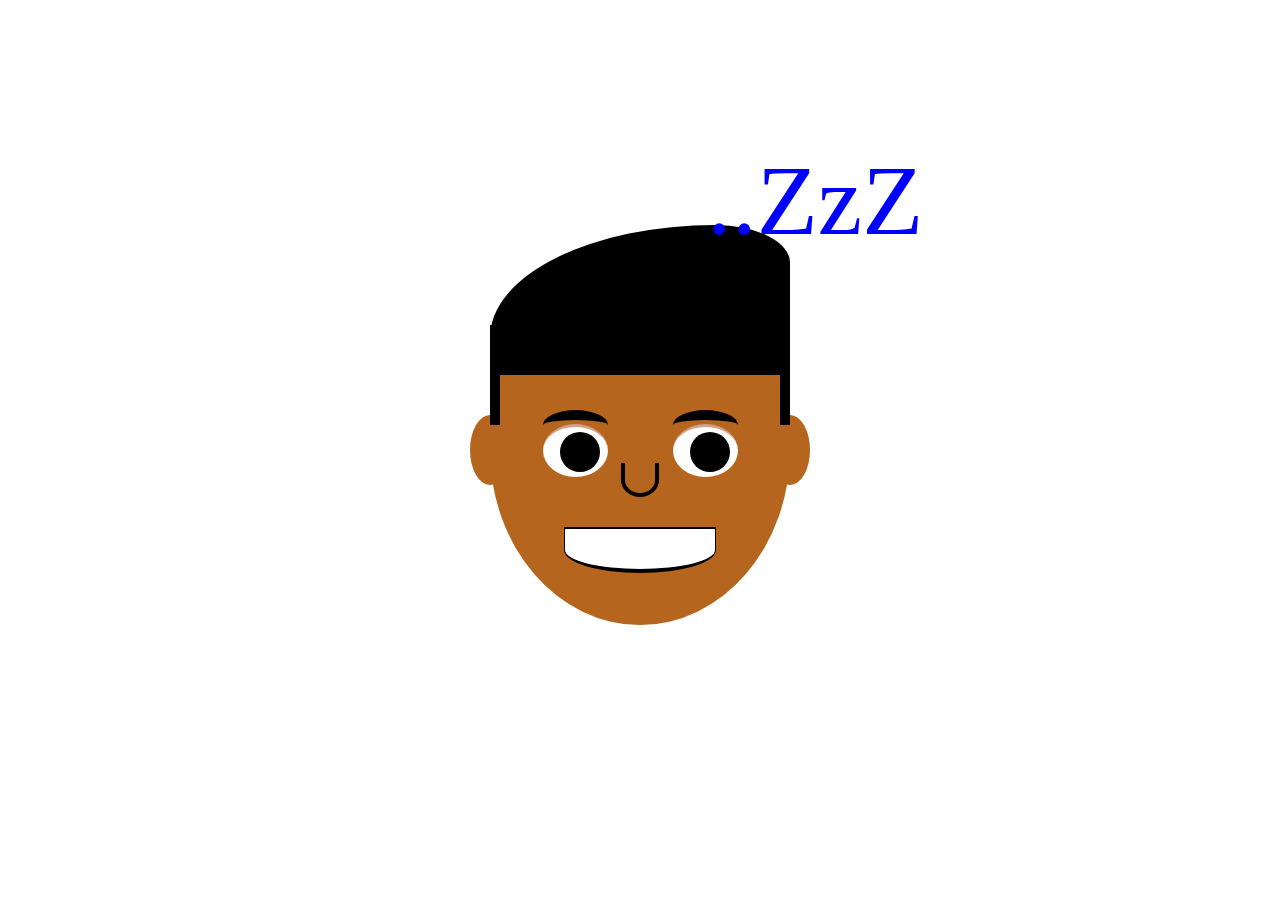
<file: Week-2/index.html>
<!DOCTYPE html>
<html lang="en">
<head>
    <meta charset="UTF-8">
    <meta http-equiv="X-UA-Compatible" content="IE=edge">
    <meta name="viewport" content="width=device-width, initial-scale=1.0">
    <!-- Link to an external CSS file named "animatedstyle.css" -->
    <link rel="stylesheet" href="./animatedstyle.css">
    <!-- Link to Bootstrap CSS from a CDN (Content Delivery Network) -->
    <link href="https://cdn.jsdelivr.net/npm/bootstrap@5.3.0/dist/css/bootstrap.min.css" rel="stylesheet" integrity="sha384-9ndCyUaIbzAi2FUVXJi0CjmCapSmO7SnpJef0486qhLnuZ2cdeRhO02iuK6FUUVM" crossorigin="anonymous">
    <title>Animated Me</title>
</head>
<body>

    <!-- Container to hold the animated figure -->
    <div class="container mt-5">
        <div class="row justify-content-center">
            <!-- Column to hold the figure with specified sizes for different screen sizes -->
            <div class="col-10 col-sm-6 col-md-6 col-lg-4 ">
                 <!-- The animated figure -->
                <div class="head">
                    <!-- Hidden paragraph that appears only on larger screens (md and above) -->
                    <div class="para display-7 d-none d-sm-block">
                        <p>..ZzZ</p>
                    </div>
                    <div class="hair"></div>
                        <div class="eyes">
                            <div class="eye"></div>
                            <div class="eye"></div>
                        </div>
                        <div class="brows">
                            <div class="brow"></div>
                            <div class="brow"></div>
                        </div>
                        <div class="nose"></div>
                        <div class="mouth"></div>
                        <div class="ears">
                            <div class="ear"></div>
                            <div class="ear"></div>
                     </div>
                </div>
            </div>
        </div>
    </div>
       
    <!-- Script tag to include Bootstrap JS from a CDN -->
    <script src="https://cdn.jsdelivr.net/npm/bootstrap@5.3.0/dist/js/bootstrap.bundle.min.js" integrity="sha384-geWF76RCwLtnZ8qwWowPQNguL3RmwHVBC9FhGdlKrxdiJJigb/j/68SIy3Te4Bkz" crossorigin="anonymous"></script>
</body>
</html>
</file>
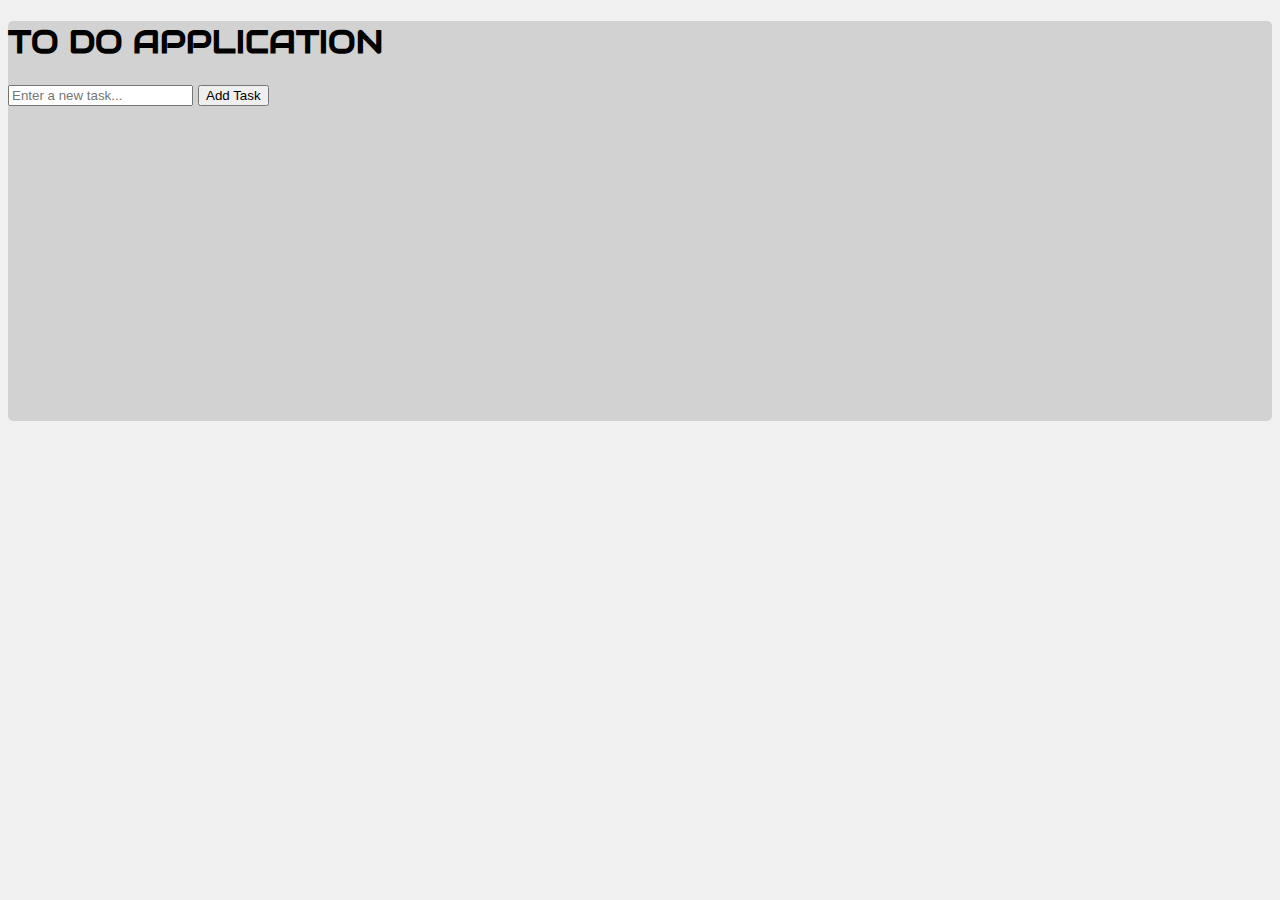
<file: Week-3/index.html>
<!DOCTYPE html>
<html lang="en">
<head>
    <meta charset="UTF-8">
    <meta http-equiv="X-UA-Compatible" content="IE=edge">
    <meta name="viewport" content="width=device-width, initial-scale=1.0">
    <title>To Do - Software</title>
    <link rel="stylesheet" href="./todostyle.css">
    <link href="https://cdn.jsdelivr.net/npm/bootstrap@5.3.1/dist/css/bootstrap.min.css" rel="stylesheet" integrity="sha384-4bw+/aepP/YC94hEpVNVgiZdgIC5+VKNBQNGCHeKRQN+PtmoHDEXuppvnDJzQIu9" crossorigin="anonymous">
    <script src="https://ajax.googleapis.com/ajax/libs/jquery/3.6.4/jquery.min.js"></script>
    <!-- Font Audiowide -->  
    <link rel="stylesheet" href="https://fonts.googleapis.com/css?family=Audiowide">
</head>
<body>
    <div class="container ctn justify-content-center align-items-center my-5">
        <div class="row justify-content-center">
            <h1 class="row justify-content-center mt-2">TO DO APPLICATION</h1>
            
            <div class="row">
                <input type="text" id="taskInput" class="form-control mt-2" placeholder="Enter a new task...">
                <button type="submit" id="submittask" class="btn add btn-dark mt-2">Add Task</button>
            </div>
        </div>
        
        <div class="row mt-4">
            <div class="col-md-12">
                <ul id="taskList">
                    
                </ul>
            </div>
        </div>
        
        
        

    <script src="./script.js"></script>
    <script src="https://cdn.jsdelivr.net/npm/bootstrap@5.3.1/dist/js/bootstrap.bundle.min.js" integrity="sha384-HwwvtgBNo3bZJJLYd8oVXjrBZt8cqVSpeBNS5n7C8IVInixGAoxmnlMuBnhbgrkm" crossorigin="anonymous"></script>
</body>
</html>
</file>
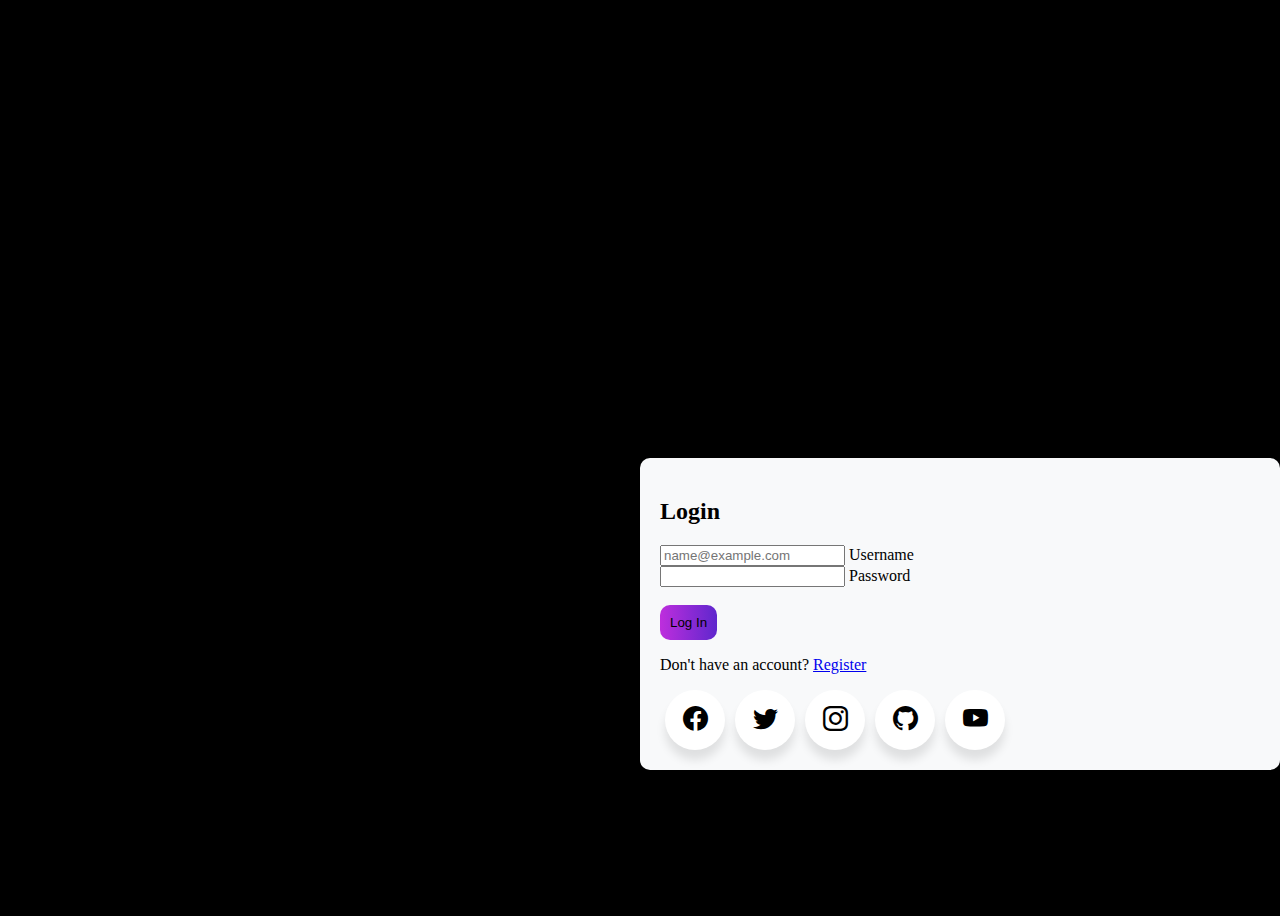
<file: Week-4/index.html>
<!DOCTYPE html>
<html lang="en">
<head>
    <meta charset="UTF-8">
    <meta http-equiv="X-UA-Compatible" content="IE=edge">
    <meta name="viewport" content="width=device-width, initial-scale=1.0">
    <link href="https://cdn.jsdelivr.net/npm/bootstrap@5.3.0/dist/css/bootstrap.min.css" rel="stylesheet" integrity="sha384-9ndCyUaIbzAi2FUVXJi0CjmCapSmO7SnpJef0486qhLnuZ2cdeRhO02iuK6FUUVM" crossorigin="anonymous">
    <script src="https://ajax.googleapis.com/ajax/libs/jquery/3.6.4/jquery.min.js"></script>
    <link rel="stylesheet" href="./weekfourstyle.css">
    <title>Landing Page</title>
</head>
<body>
    <div class="container d-flex flex-column align-items-center justify-content-center vh-100">
        <!-- ========== LOG IN FORM START ========== -->
        <div class="square-form" id="login-form">
            <h2>Login</h2>
            <form>
              <div class="form-group">
                <div class="form-floating mb-3">
                    <input type="text" class="form-control" id="username" placeholder="name@example.com">
                    <label for="username">Username</label>
                </div>
              </div>
              <div class="form-group">
                <div class="form-floating mb-3">
                    <input type="password" class="form-control" id="password" name="password" placeholder="">
                    <label for="password">Password</label>
                </div>
              </div>
              <br>
              <div class="d-flex align-items-center justify-content-center">
                <button type="button" class="btn"><a href="home.html" style="color: inherit; text-decoration:none; ">Log In</a></button>
              </div>
              <p class="mt-3">Don't have an account? <a href="#" id="register-link">Register</a></p>
            </form>
            <div class="wrapper">
              <div class="button facebook">
                <div class="icon">
                  <i class="bi bi-facebook"></i>
                  <span>Facebook</span>
                </div>
              </div>
            </div>
            
            <div class="wrapper">
              <div class="button twitter">
                <div class="icon">
                  <i class="bi bi-twitter"></i>
                  <span>Twitter</span>
                </div>
              </div>
            </div>
            
            <div class="wrapper">
              <div class="button instagram">
                <div class="icon">
                  <i class="bi bi-instagram"></i>
                  <span>Instagram</span>
                </div>
              </div>
            </div>
            
            <div class="wrapper">
              <div class="button github">
                <div class="icon">
                  <i class="bi bi-github"></i>
                  <span>Github</span>
                </div>
              </div>
            </div>
            
            <div class="wrapper">
              <div class="button youtube">
                <div class="icon">
                  <i class="bi bi-youtube"></i>
                  <span>Youtube</span>
                </div>
              </div>
            </div>
        </div>
        
        <!-- ========== LOG IN FORM END ========== -->


        <!-- ========== SIGN UP FORM START ========== -->
        <div class="square-form-register" id="register-form">
            <h2>Sign Up</h2>
            <form>
              <div class="form-group">
                <div class="form-floating mb-3">
                    <input type="text" class="form-control" id="lusername" placeholder="name@example.com">
                    <label for="username">Username</label>
                </div>
              </div>
              <div class="form-group">
                <div class="form-floating mb-3">
                    <input type="password" class="form-control" id="lpassword" name="password" placeholder="">
                    <label for="password">Password</label>
                </div>
              </div>
              <div class="form-group">
                <div class="form-floating mb-3">
                    <input type="text" class="form-control" id="email" name="email" placeholder="">
                    <label for="email">Email</label>
                </div>
              </div>
              <div class="form-group">
                <div class="form-floating mb-3">
                    <input type="number" class="form-control" id="pnumber" name="pnumber" placeholder="">
                    <label for="pnumber">Phone Number</label>
                </div>
              </div>
              <br>
              <div class="d-flex align-items-center justify-content-center">
                <button type="submit" class="btn btn-primary" id="registerbutton">Register</button>
              </div>
              <p class="mt-3">Already registered? <a href="#" id="login-link">Log In</a></p>
            </form>
            <div class="wrapper">
              <div class="button facebook">
                <div class="icon">
                  <i class="bi bi-facebook"></i>
                  <span>Facebook</span>
                </div>
              </div>
            </div>
            
            <div class="wrapper">
              <div class="button twitter">
                <div class="icon">
                  <i class="bi bi-twitter"></i>
                  <span>Twitter</span>
                </div>
              </div>
            </div>
            
            <div class="wrapper">
              <div class="button instagram">
                <div class="icon">
                  <i class="bi bi-instagram"></i>
                  <span>Instagram</span>
                </div>
              </div>
            </div>
            
            <div class="wrapper">
              <div class="button github">
                <div class="icon">
                  <i class="bi bi-github"></i>
                  <span>Github</span>
                </div>
              </div>
            </div>
            
            <div class="wrapper">
              <div class="button youtube">
                <div class="icon">
                  <i class="bi bi-youtube"></i>
                  <span>Youtube</span>
                </div>
              </div>
            </div>
        </div>
        <!-- ========== SIGN UP FORM END ========== -->
    </div>
    
    <!-- ========== POP UP START ========== -->
    <div class="popup" id="success-popup">
        <div class="popup-content">
          <div class="checkmark">
            <div class="checkmark-circle"></div>
            <div class="checkmark-stem"></div>
            <div class="checkmark-kick"></div>
          </div>
          <h3>Successfully Registered!</h3>
          <p>Your registration was successful.</p>
          <button class="btn btn-primary" id="close-popup">Close Popup</button>
        </div>
      </div>
      <!-- ========== POP UP END ========== -->

    <script src="./main.js"></script>
    <script src="https://cdn.jsdelivr.net/npm/bootstrap@5.3.0/dist/js/bootstrap.bundle.min.js" integrity="sha384-geWF76RCwLtnZ8qwWowPQNguL3RmwHVBC9FhGdlKrxdiJJigb/j/68SIy3Te4Bkz" crossorigin="anonymous"></script>
</body>
</html>
</file>
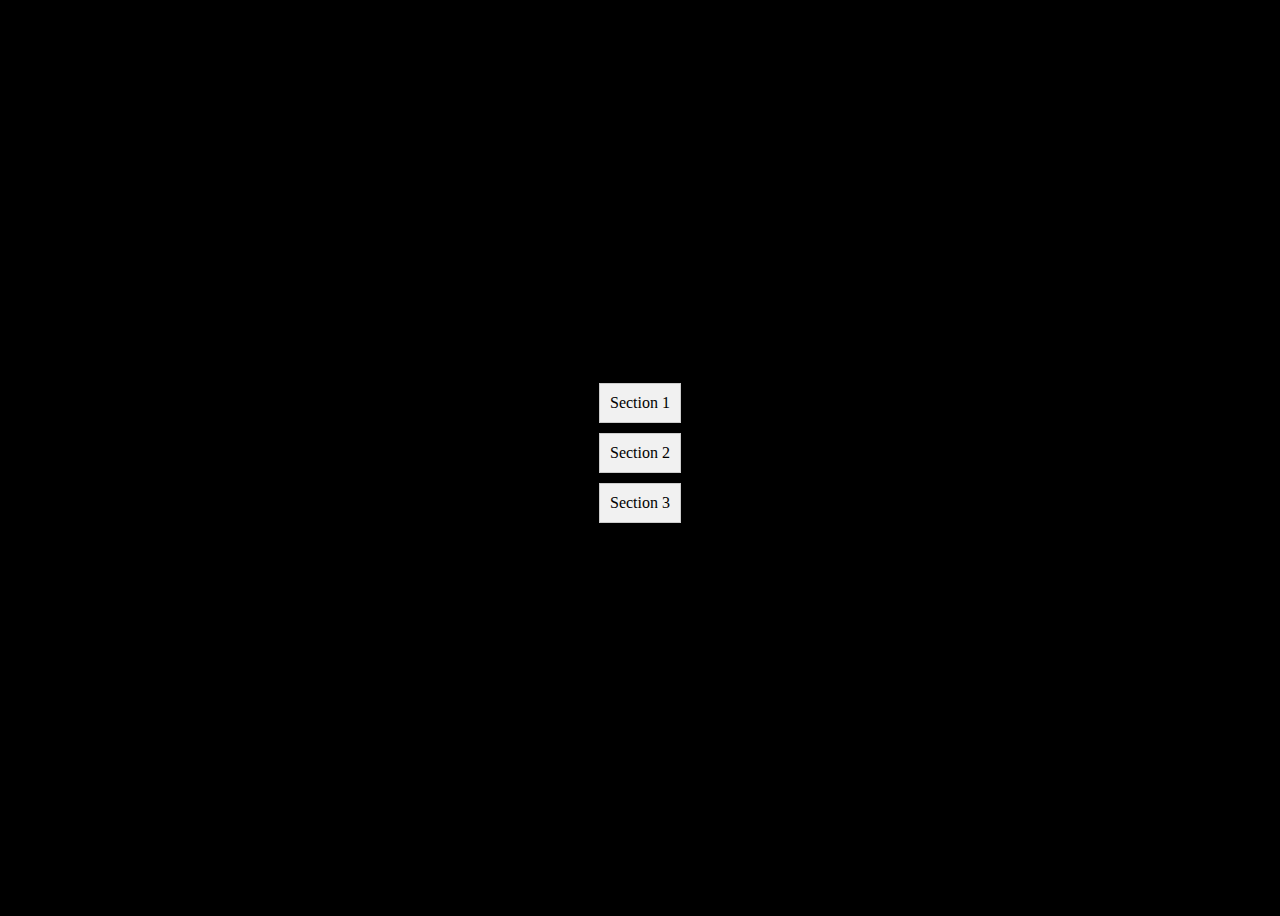
<file: Week-4/home.html>
<!DOCTYPE html>
<html lang="en">
<head>
    <meta charset="UTF-8">
    <meta http-equiv="X-UA-Compatible" content="IE=edge">
    <meta name="viewport" content="width=device-width, initial-scale=1.0">
    <link href="https://cdn.jsdelivr.net/npm/bootstrap@5.3.0/dist/css/bootstrap.min.css" rel="stylesheet" integrity="sha384-9ndCyUaIbzAi2FUVXJi0CjmCapSmO7SnpJef0486qhLnuZ2cdeRhO02iuK6FUUVM" crossorigin="anonymous">
    <script src="https://ajax.googleapis.com/ajax/libs/jquery/3.6.4/jquery.min.js"></script>
    <link rel="stylesheet" href="./weekfourstyle.css">
    <title>Home</title>
</head>
<body>
    <div class="container">
        <div class="collapsible">
          <div class="collapsible-header">Section 1</div>
          <div class="collapsible-content">
            <p style="color: white;">This is the content of section 1.</p>
          </div>
        </div>
        <div class="collapsible">
          <div class="collapsible-header">Section 2</div>
          <div class="collapsible-content">
            <p style="color: white;" >This is the content of section 2.</p>
          </div>
        </div>
        <div class="collapsible">
          <div class="collapsible-header">Section 3</div>
          <div class="collapsible-content">
            <p style="color: white;">This is the content of section 3.</p>
          </div>
        </div>
      </div>


    
      <script>
        $(document).ready(function() {
            $(".collapsible").each(function() {
              const $this = $(this);
              const $header = $this.find(".collapsible-header");
              const $content = $this.find(".collapsible-content");
          
              $header.on("click", function() {
                if ($this.hasClass("active")) {
                  $this.removeClass("active");
                  $content.slideUp();
                } else {
                  $(".collapsible").removeClass("active");
                  $(".collapsible-content").slideUp();
          
                  $this.addClass("active");
                  $content.slideDown();
                }
              });
            });
          });
      </script>
    <script src="https://cdn.jsdelivr.net/npm/bootstrap@5.3.0/dist/js/bootstrap.bundle.min.js" integrity="sha384-geWF76RCwLtnZ8qwWowPQNguL3RmwHVBC9FhGdlKrxdiJJigb/j/68SIy3Te4Bkz" crossorigin="anonymous"></script>
</body>
</html>
</file>
<file: Week-3/todostyle.css>
body {
    background-color: rgb(240, 240, 240);
}
.ctn {
    background-color: rgb(210, 210, 210);
    width: auto;
    height: 400px;
    border-radius: 5px;
    font-family: Audiowide;
}

ul {
    list-style-type: none;
    padding: 0;
    margin: 0;
}

.task-list li {
    display: flex;
    justify-content: space-between;
    align-items: center;
    padding: 10px 0;
}

.task {
    flex-grow: 1;
    padding-right: 10px;
}

.task-buttons {
    display: flex;
}
</file>
<file: Week-2/animatedstyle.css>
/* Styling for the entire page */
body {
    display: flex;
    justify-content: center;
    align-items: center;
    width: 100vw;
    height: 100vh;
    margin: 0;
    /* Setting a background image for the body */
    background-image: url(https://j.gifs.com/j2VzyP.gif);
    background-size: cover;
}

/* Styling for the animated figure's head */
.head {
    background-color: #B5651D;
    width: 300px;
    height: 350px;
     /* Creating an oval shape for the head using border-radius */
    border-radius: 70% 70% 100% 100%;
    display: flex;
    align-items: center;
    justify-content: center;
}

/* Styling for the eyes and eyebrows */
.eyes, .brows {
    position: absolute;
    width: 195px;
    display: flex;
    justify-content: space-between;
}

/* Styling for the individual eye */
.eye {  
    display: flex;
    align-items: center;
    justify-content: center;  
    background-color: white;
    height: 50px;
    width: 65px;
     /* Creating a rounded shape for the eye using border-radius */
    border-radius: 100%;
    /* Adding a top border to simulate the eye's eyelid */
    border-top: 3px solid hsl(19, 46%, 68%);  
     /* Blink animation for the eye */
    animation: blink 3s infinite forwards;
}

/* Keyframes for the blink animation */
@keyframes blink {
    0%, 100% {
      height: 50px;
    }
    50% {
      height: 0px;
    }
  }

  /* Styling for the eye's iris */
.eye::before {
    content: "";
    position: absolute;
    width: 40px;
    height: 40px;
    margin-left: 10px;
    background-color: black;
     /* Creating a rounded shape for the iris using border-radius */
    border-radius: 100%;
    /* Blink animation for the iris */
    animation: blink 3s infinite forwards;
}


/* Styling for the eyebrows */
.brow {
    width: 65px;
    height: 20px;
    border-top: 10px solid;
    border-radius: 100%;
    margin-bottom: 50px;
    transition: transform 0.3s ease;
}

/* Hover effect for the eyebrows */
.brow:hover {
    transform: translateY(-5px);
}

/* Hover effect for the eyebrows */
.nose {
    position: absolute;
    border: 4px solid;
    margin-top: 60px;
    border-radius: 0% 0% 100% 100%;
    border-top: none;
    width: 30px;
    height: 30px;
    color: black;
}


/* Styling for the mouth */
.mouth {
    position: absolute;
    border: 4px solid;
    margin-top: 200px;
    border-radius: 0% 0% 100% 100%;
    width: 150px;
    height: 40px;
    background-color: white;
    border-right-width: 1px;
    border-left-width: 1px;
    border-top-width: 2px;
}

/* Hover effect for the mouth */
.mouth:hover {
     /* Creating a circular shape for the mouth on hover */
    border-radius: 100%;
    width: 140px;
    height: 80px;
    /* Adding transitions for smooth animation */
    transition: border-radius 1.5s, width 1.5s, height 1.5s;
}

/* Styling for the ears */
.ears {
    z-index: -1;
    position: absolute;
    width: 340px;
    display: flex;
    justify-content: space-between;
}

/* Styling for individual ear */
.ear {
    width: 40px;
    height: 70px;
    background-color:#B5651D;
    border-radius: 100%;
}

/* Styling for the hair */
.hair{
    margin-bottom: 300px;
    position: absolute;
    background: black;
    width: 300px;
    height: 150px;
    border-radius: 90% 30% 0 0;
}

.hair::before,
.hair::after {
    content: "";
    position: absolute;
    background-color: black;
    height: 100px;
    width: 10px;
     /* Positioning the hair parts to appear like hair strands */
    transform: translateY(100%);
}

.hair::after {
    right: 0;
}


/* Styling for the hidden paragraph (appears only on larger screens) */
.para {
    z-index: 1;
    display: flex;
    margin-bottom: 500px;
    margin-left: 350px;
    font-size: 100px;
    color: blue;
    animation: sleep 3s infinite forwards;
}


/* Keyframes for the sleep animation */
@keyframes sleep {
    0%, 100% {
      height: 50px;
    }
    50% {
      height: 0px;
    }
  }
</file>
<file: Week-4/weekfourstyle.css>
@import url("https://cdn.jsdelivr.net/npm/bootstrap-icons@1.10.3/font/bootstrap-icons.css");

body {
    display: flex;
    justify-content: center;
    align-items: center;
    min-height: 100vh;
    background-color: black;
  }

.center-container {
    display: flex;
    justify-content: center;
    align-items: center;
    
}

.square-form {
    position: absolute;
    width: 600px;
    padding: 20px;
    background-color: #f8f9fa;
    border-radius: 10px;
  }

  /***** REGISTER FROM *****/
.square-form-register {
    display: none;
    position: absolute;
    width: 600px;
    padding: 20px;
    background-color: #f8f9fa;
    border-radius: 10px;
}


/***** POPUP *****/
.popup {
    display: none;
    position: fixed;
    top: 0;
    left: 0;
    width: 100%;
    height: 100%;
    background-color: rgba(0, 0, 0, 0.5);
    z-index: 9999;
  }
  
  .popup-content {
    position: absolute;
    top: 50%;
    left: 50%;
    transform: translate(-50%, -50%);
    background-color: #fff;
    padding: 20px;
    border-radius: 10px;
    box-shadow: 0px 0px 10px rgba(0, 0, 0, 0.3);
    text-align: center;
  }
  
  .checkmark {
    width: 80px;
    height: 80px;
    border-radius: 50%;
    display: inline-block;
    stroke-width: 2;
    stroke: #4caf50;
    stroke-miterlimit: 10;
  }
  
  .checkmark-circle {
    stroke-dasharray: 166;
    stroke-dashoffset: 166;
    stroke: #4caf50;
    animation: dash 0.6s ease-in-out forwards;
  }
  
  .checkmark-stem {
    transform-origin: left center;
    animation: stem 0.3s ease-in-out 0.3s forwards;
  }
  
  .checkmark-kick {
    transform-origin: left center;
    animation: kick 0.3s ease-in-out 0.45s forwards;
  }
  
  @keyframes dash {
    0% {
      stroke-dashoffset: 166;
    }
    100% {
      stroke-dashoffset: 0;
    }
  }
  
  @keyframes stem {
    0% {
      transform: scale(0.5, 1);
    }
    100% {
      transform: scale(1, 1);
    }
  }
  
  @keyframes kick {
    0% {
      transform: scale(1, 1);
    }
    100% {
      transform: scale(1, 0.5);
    }
  }
/***** POP UP END *****/


/*****  RIPPLE+BUTTON *****/
.btn {
    background: linear-gradient(90deg, #be2edd, #5f27cd);
    border: none;
    outline: none;
    border-radius: 10px;
    padding: 10px;
    position: relative;

}

.btn:hover {
    background: linear-gradient(90deg, #d50fff, #44199a);
}

.btn .btn-ripple {
    background: rgba(255, 255, 255, 0.3);
    position: absolute;
    border-radius: 100%;
    animation: ripple 1s;
    transform: scale(0);
    top: 50%;
    left: 50%;
    width: 100px;
    height: 100px; 
    transform: translate(-50%, -50%);
    pointer-events: none;
}

@keyframes ripple {
    0% {
        transform: scale(0);
        opacity: 0.6;
    }
    100% {
        transform: scale(2);
        opacity: 0;
    }
}

/***** DIVS *****/


.container {
  max-width: 600px;
  margin: 0 auto;
}

.collapsible {
  border: 1px solid #ccc;
  margin-bottom: 10px;
}

.collapsible-header {
  background-color: #f1f1f1;
  padding: 10px;
  cursor: pointer;
}

.collapsible-content {
  padding: 10px;
  display: none;
}


/*****  SOCIAL MEDIA LINKS *****/

.wrapper .button {
  display: inline-block;
  float: left;
  height: 60px;
  width: 60px;
  margin: 0 5px;
  background-color: #fff;
  border-radius: 50px;
  cursor: pointer;
  box-shadow: 0px 10px 10px rgba(0,0,0,0.1);
  transition: all 0.3s ease-out;
  position: relative;
  overflow: hidden;
}

.wrapper .button .icon {
  display: inline-block;
  height: 60px;
  width: 60px;
  text-align: center;
  border-radius: 50px;
  box-sizing: border-box;
  line-height: 60px;
  line-height: 60px;
  vertical-align: middle;
}

.wrapper .button .icon i {
  font-size: 25px;
  line-height: 60px;
}

.wrapper .button:hover{
  width: 200px;

}


.wrapper .button span {
  font-size: 20px;
  font-weight: 500;
  line-height: 60px;
  margin-left: 10px;
  position: absolute; /* Position the text absolutely */
  left: 100%; /* Start offscreen to the right */
  top: 0; /* Vertically align at the top */
  transition: all 0.3s ease-out; /* Add transition for smooth animation */
}

.wrapper .button:hover span {
  left: calc(60px + 10px); /* Slide the text into view */
}

.wrapper .button.facebook span {
  color: #4267B2;
}

.wrapper .button.twitter span {
  color: #1DA1F2;
}

.wrapper .button.instagram span {
  color: #E1306C;
}

.wrapper .button.github span {
  color: #333;
}

.wrapper .button.youtube span {
  color: #ff0000;
}
</file>
